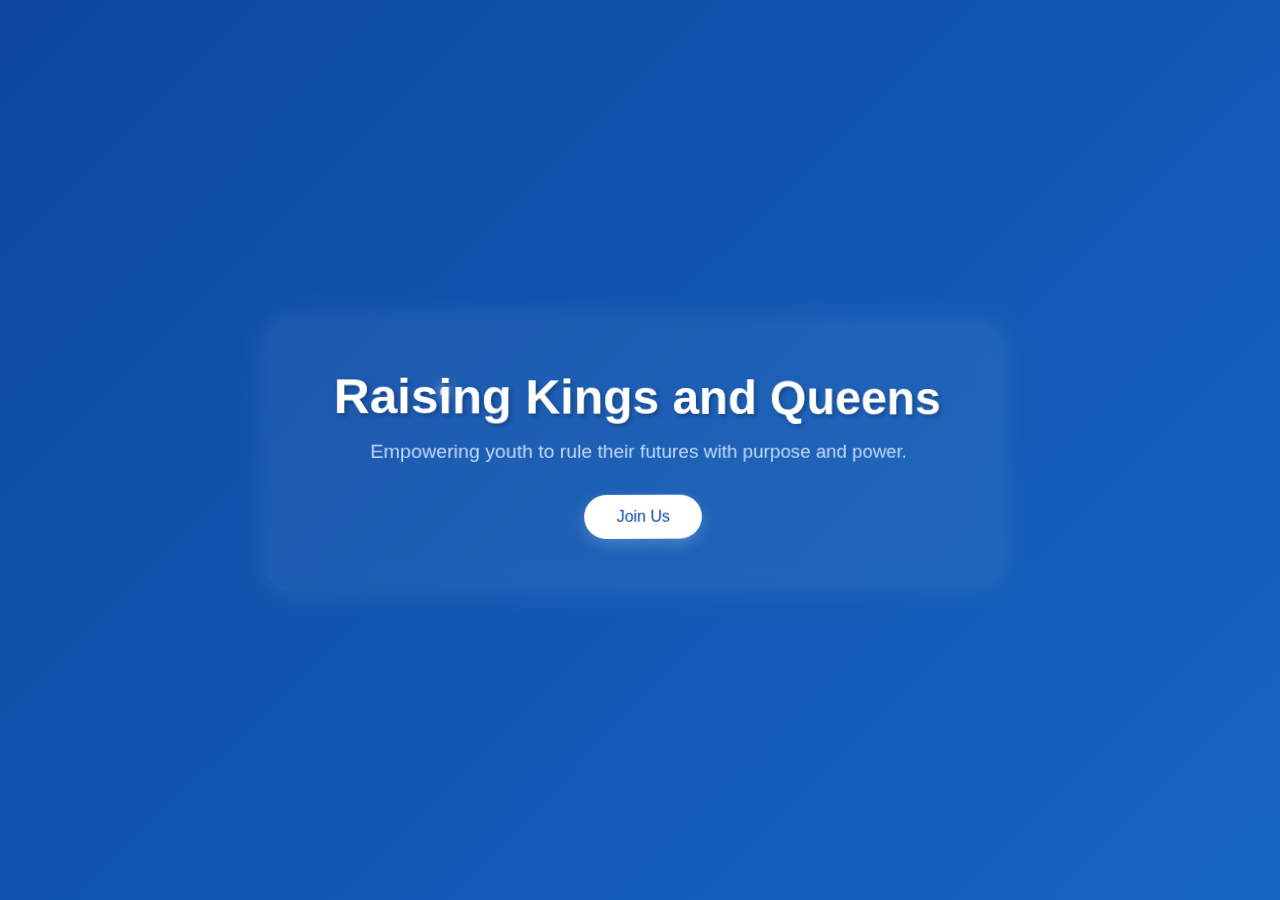
<file: index.html>
<!DOCTYPE html>
<html lang="en">
<head>
  <meta charset="UTF-8" />
  <meta name="viewport" content="width=device-width, initial-scale=1.0" />
  <title>KQYC | Empowering Youth</title>
  <link rel="stylesheet" href="index.css" />
  <script defer src="index.js"></script>
</head>
<body>

  <section id="intro-block">
    <div class="intro-content">
      <h1>Raising Kings and Queens</h1>
      <p class="tagline">Empowering youth to rule their futures with purpose and power.</p>
      <a href="home.html" class="join-button">Join Us</a>
    </div>
  </section>

</body>
</html>
</file>
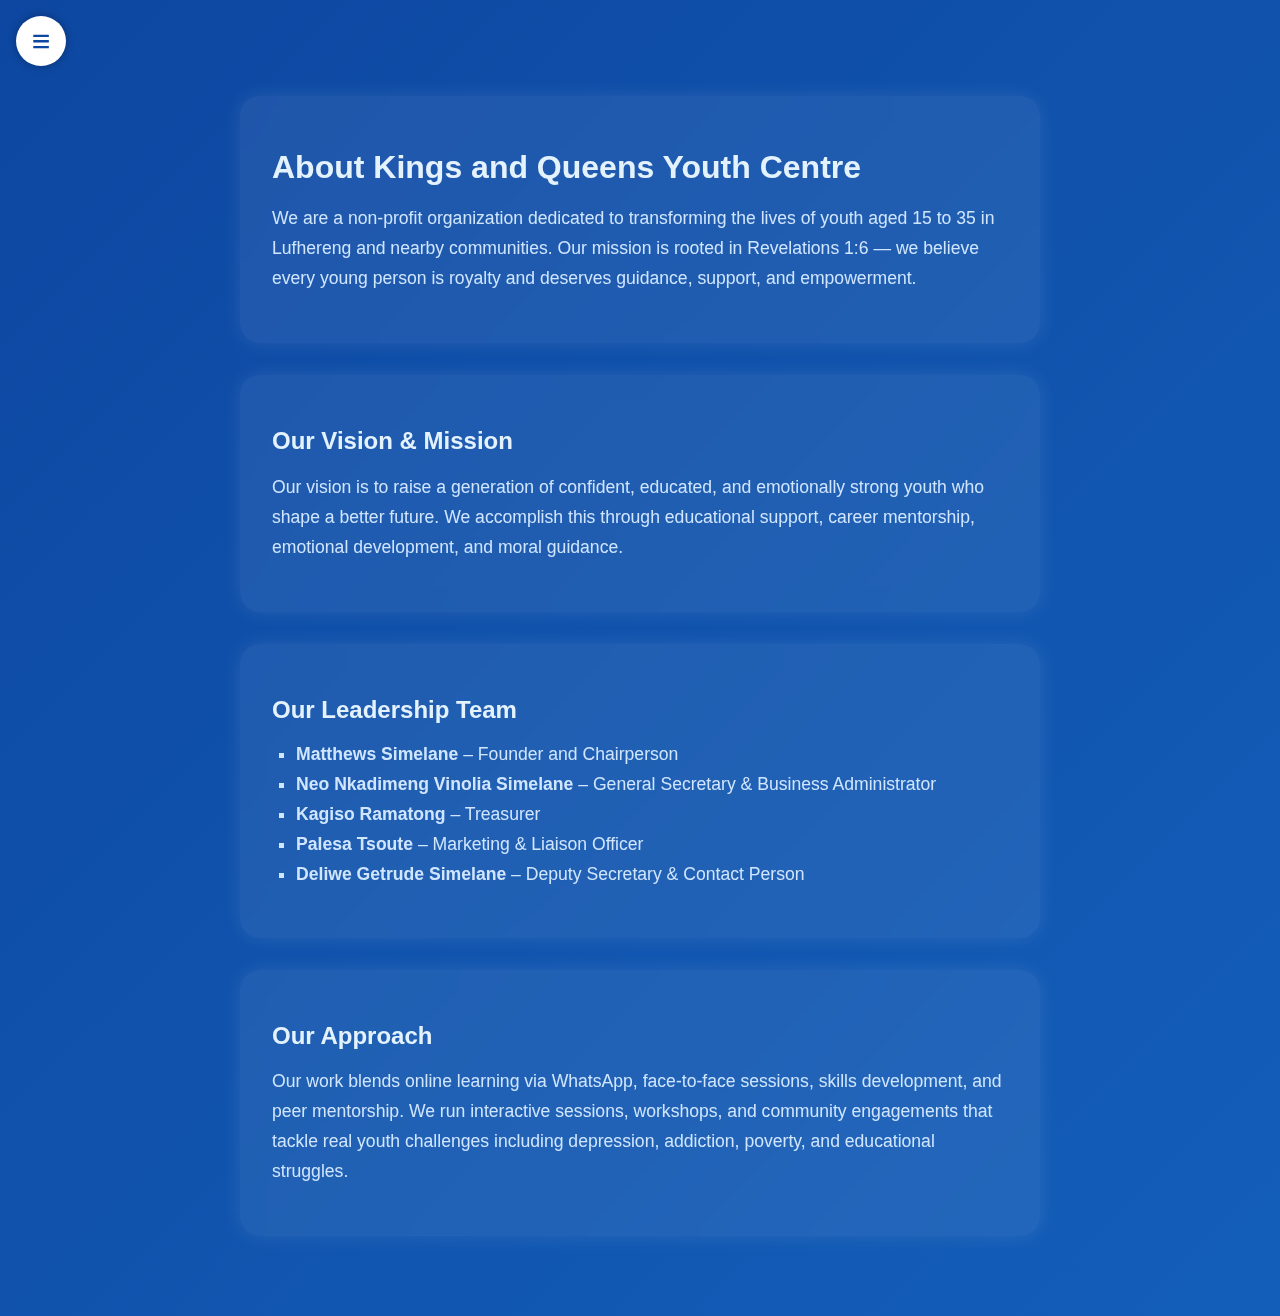
<file: about.html>
<!DOCTYPE html>
<html lang="en">
<head>
  <meta charset="UTF-8" />
  <meta name="viewport" content="width=device-width, initial-scale=1.0" />
  <title>KQYC | About Us</title>
  <link rel="stylesheet" href="about.css" />
  <script defer src="about.js"></script>
</head>
<body>
  <!-- Hamburger Menu (≡) -->
  <nav class="menu-toggle" id="menuToggle">&#x2261;</nav>

  <!-- Side Menu -->
  <div class="side-menu" id="sideMenu">
    <a href="home.html">Home</a>
    <a href="about.html">About Us</a>
    <a href="volunteer.html">Volunteer</a>
    <a href="contact.html">Contact Us</a>
  </div>

  <!-- Page Content -->
  <main class="about-container">
    <section class="about-intro">
      <h1>About Kings and Queens Youth Centre</h1>
      <p>
        We are a non-profit organization dedicated to transforming the lives of youth aged 15 to 35 in Lufhereng and nearby communities.
        Our mission is rooted in Revelations 1:6 — we believe every young person is royalty and deserves guidance, support, and empowerment.
      </p>
    </section>

    <section class="about-values">
      <h2>Our Vision & Mission</h2>
      <p>
        Our vision is to raise a generation of confident, educated, and emotionally strong youth who shape a better future. 
        We accomplish this through educational support, career mentorship, emotional development, and moral guidance.
      </p>
    </section>

    <section class="about-team">
      <h2>Our Leadership Team</h2>
      <ul>
        <li><strong>Matthews Simelane</strong> – Founder and Chairperson</li>
        <li><strong>Neo Nkadimeng Vinolia Simelane</strong> – General Secretary & Business Administrator</li>
        <li><strong>Kagiso Ramatong</strong> – Treasurer</li>
        <li><strong>Palesa Tsoute</strong> – Marketing & Liaison Officer</li>
        <li><strong>Deliwe Getrude Simelane</strong> – Deputy Secretary & Contact Person</li>
      </ul>
    </section>

    <section class="about-structure">
      <h2>Our Approach</h2>
      <p>
        Our work blends online learning via WhatsApp, face-to-face sessions, skills development, and peer mentorship. 
        We run interactive sessions, workshops, and community engagements that tackle real youth challenges including depression, addiction, poverty, and educational struggles.
      </p>
    </section>
  </main>
</body>
</html>
</file>
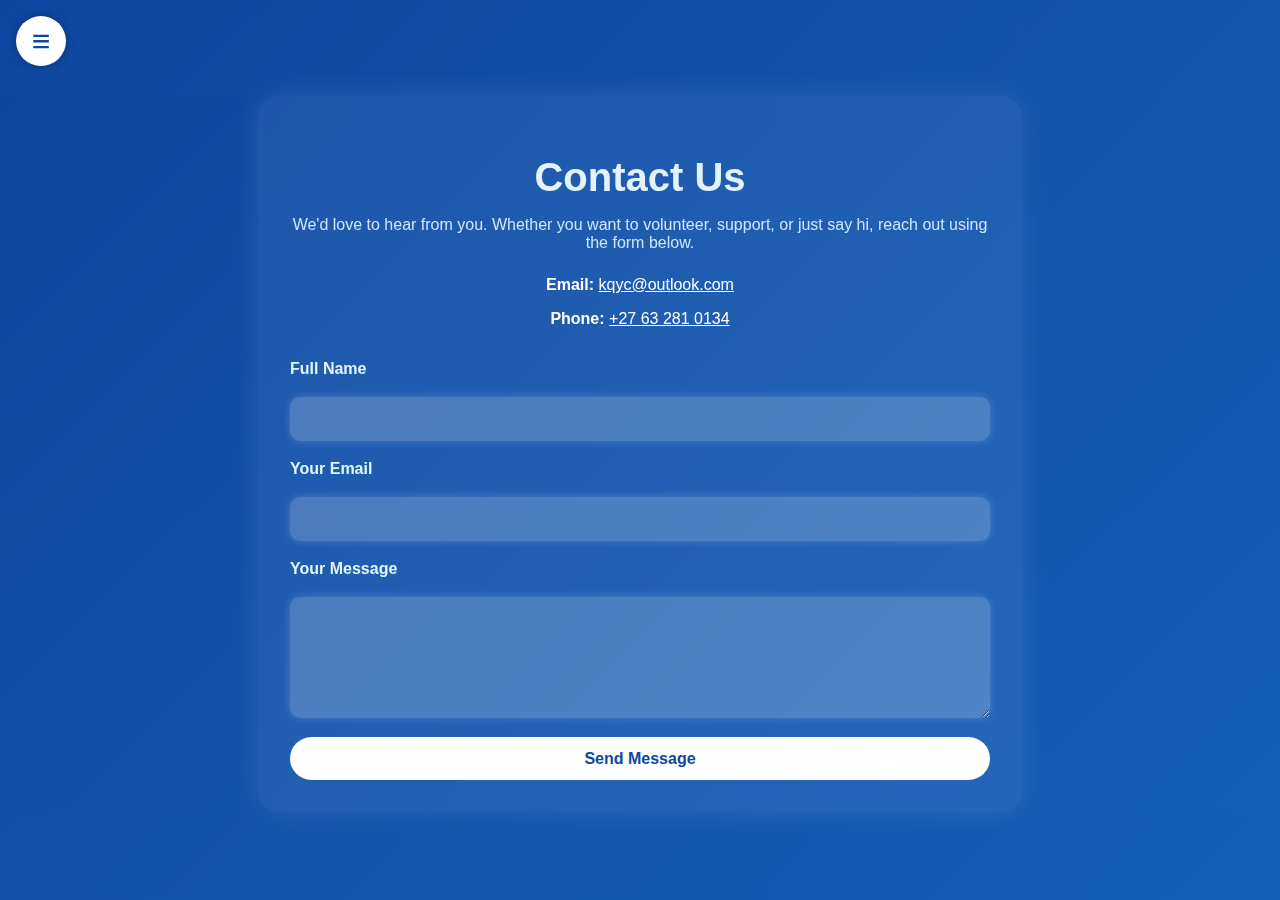
<file: contact.html>
<!DOCTYPE html>
<html lang="en">
<head>
  <meta charset="UTF-8" />
  <meta name="viewport" content="width=device-width, initial-scale=1.0" />
  <title>KQYC | Contact Us</title>
  <link rel="stylesheet" href="contact.css" />
  <script defer src="contact.js"></script>
</head>
<body>
  <!-- Hamburger Menu -->
  <nav class="menu-toggle" id="menuToggle">&#x2261;</nav>

  <!-- Side Menu -->
  <div class="side-menu" id="sideMenu">
    <a href="home.html">Home</a>
    <a href="about.html">About Us</a>
    <a href="volunteer.html">Volunteer</a>
    <a href="contact.html">Contact Us</a>
  </div>

  <!-- Contact Page Content -->
  <main class="contact-container">
    <h1>Contact Us</h1>
    <p class="info">
      We'd love to hear from you. Whether you want to volunteer, support, or just say hi, reach out using the form below.
    </p>

    <div class="contact-details">
      <p><strong>Email:</strong> <a href="mailto:kqyc@outlook.com">kqyc@outlook.com</a></p>
      <p><strong>Phone:</strong> <a href="tel:+27632810134">+27 63 281 0134</a></p>
    </div>

    <form id="contactForm" class="contact-form">
      <label for="name">Full Name</label>
      <input type="text" id="name" name="name" required />

      <label for="email">Your Email</label>
      <input type="email" id="email" name="email" required />

      <label for="message">Your Message</label>
      <textarea id="message" name="message" rows="5" required></textarea>

      <button type="submit">Send Message</button>
    </form>
  </main>
</body>
</html>
</file>
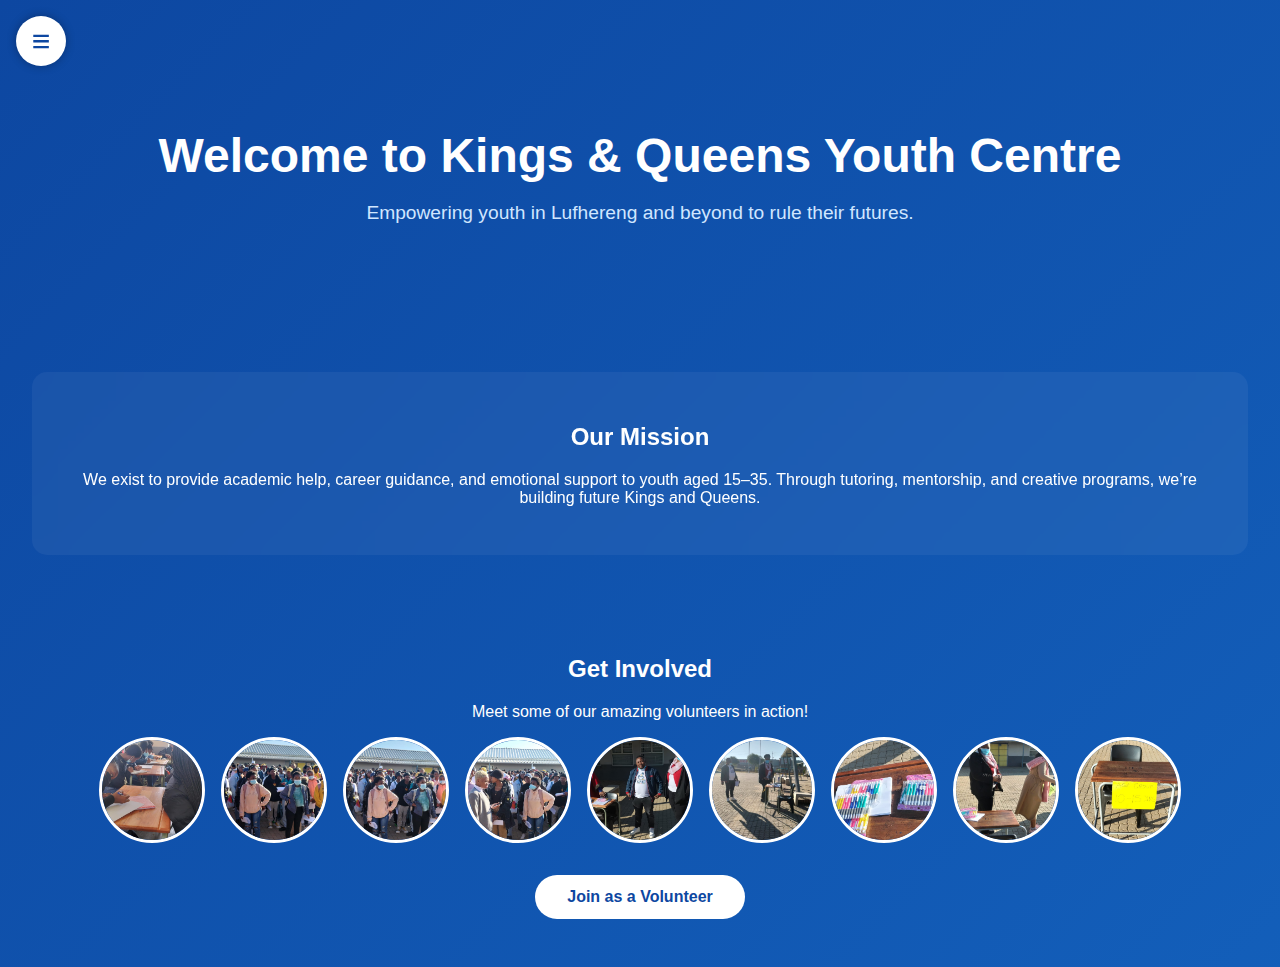
<file: home.html>
<!DOCTYPE html>
<html lang="en">
<head>
  <meta charset="UTF-8" />
  <meta name="viewport" content="width=device-width, initial-scale=1.0" />
  <title>KQYC | Home</title>
  <link rel="stylesheet" href="home.css" />
  <script defer src="home.js"></script>
</head>
<body>
  <!-- Hamburger Menu (≡) -->
  <nav class="menu-toggle" id="menuToggle">
    &#x2261;
  </nav>

  <!-- Animated Menu -->
  <div class="side-menu" id="sideMenu">
    <a href="home.html">Home</a>
    <a href="about.html">About Us</a>
    <a href="volunteer.html">Volunteer</a>
    <a href="contact.html">Contact Us</a>
  </div>

  <!-- Hero Section -->
  <header class="hero">
    <h1>Welcome to Kings & Queens Youth Centre</h1>
    <p>Empowering youth in Lufhereng and beyond to rule their futures.</p>
  </header>

  <!-- Section: Our Mission -->
  <section class="mission">
    <h2>Our Mission</h2>
    <p>
      We exist to provide academic help, career guidance, and emotional support to youth aged 15–35.
      Through tutoring, mentorship, and creative programs, we’re building future Kings and Queens.
    </p>
  </section>

  <!-- Section: Volunteer Preview -->
  <section class="volunteer-preview">
    <h2>Get Involved</h2>
    <p>Meet some of our amazing volunteers in action!</p>
    <div class="volunteer-gallery">
      <img src="Picture 1.jpg" alt="Volunteer 2" />
	  <img src="Picture 2.jpg" alt="Volunteer 2" />
	  <img src="Picture 3.jpg" alt="Volunteer 2" />
	  <img src="Picture 4.jpg" alt="Volunteer 2" />
	  <img src="Picture 5.jpg" alt="Volunteer 2" />
	  <img src="Picture 6.jpg" alt="Volunteer 2" />
	  <img src="Picture 7.jpg" alt="Volunteer 2" />
	  <img src="Picture 8.jpg" alt="Volunteer 2" />
	  <img src="Picture 9.jpg" alt="Volunteer 2" />
 
    </div>
    <a href="volunteer.html" class="volunteer-button">Join as a Volunteer</a>
  </section>
</body>
</html>
</file>
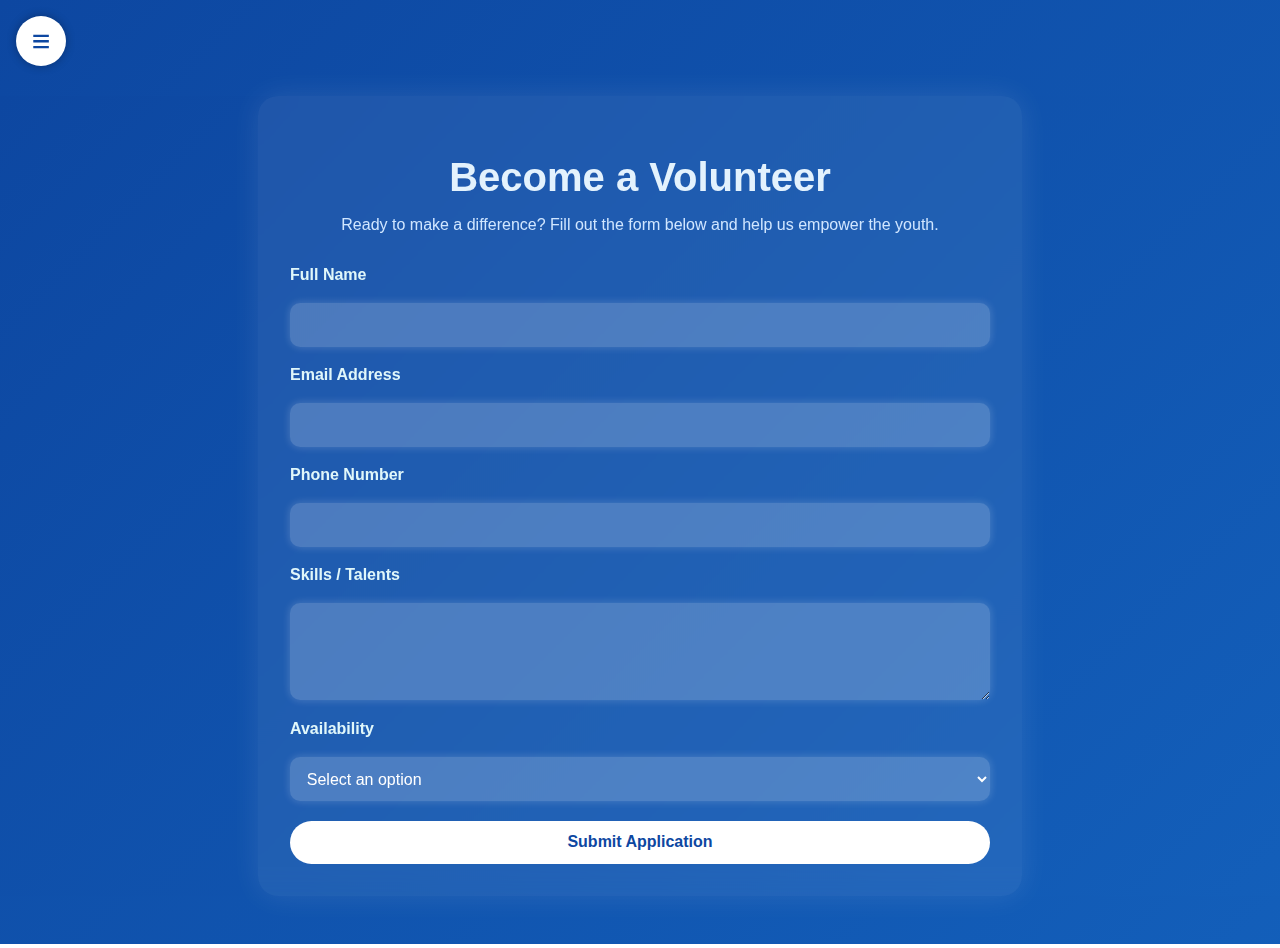
<file: volunteer.html>
<!DOCTYPE html>
<html lang="en">
<head>
  <meta charset="UTF-8" />
  <meta name="viewport" content="width=device-width, initial-scale=1.0" />
  <title>KQYC | Volunteer</title>
  <link rel="stylesheet" href="volunteer.css" />
  <script defer src="volunteer.js"></script>
</head>
<body>
  <!-- Hamburger Menu -->
  <nav class="menu-toggle" id="menuToggle">&#x2261;</nav>

  <!-- Side Menu -->
  <div class="side-menu" id="sideMenu">
    <a href="home.html">Home</a>
    <a href="about.html">About Us</a>
    <a href="volunteer.html">Volunteer</a>
    <a href="contact.html">Contact Us</a>
  </div>

  <!-- Volunteer Section -->
  <main class="volunteer-container">
    <h1>Become a Volunteer</h1>
    <p>
      Ready to make a difference? Fill out the form below and help us empower the youth.
    </p>

    <form id="volunteerForm" class="volunteer-form" action="https://formspree.io/f/yourFormID" method="POST">
      <label for="name">Full Name</label>
      <input type="text" id="name" name="name" required />

      <label for="email">Email Address</label>
      <input type="email" id="email" name="email" required />

      <label for="phone">Phone Number</label>
      <input type="tel" id="phone" name="phone" required />

      <label for="skills">Skills / Talents</label>
      <textarea id="skills" name="skills" rows="4" required></textarea>

      <label for="availability">Availability</label>
      <select id="availability" name="availability" required>
        <option value="">Select an option</option>
        <option value="weekdays">Weekdays</option>
        <option value="weekends">Weekends</option>
        <option value="both">Both</option>
      </select>

      <button type="submit">Submit Application</button>
    </form>
  </main>
</body>
</html>
</file>
<file: about.css>
/* Base Theme */
body, html {
  margin: 0;
  padding: 0;
  font-family: 'Segoe UI', sans-serif;
  background: linear-gradient(135deg, #0d47a1, #1976d2, #42a5f5);
  background-size: 400% 400%;
  animation: animateBG 18s ease infinite;
  color: white;
}

/* Background Flow */
@keyframes animateBG {
  0%, 100% { background-position: 0% 50%; }
  50% { background-position: 100% 50%; }
}

/* Menu Toggle */
.menu-toggle {
  position: fixed;
  top: 1rem;
  left: 1rem;
  font-size: 2rem;
  background: white;
  color: #0d47a1;
  border-radius: 50%;
  width: 50px;
  height: 50px;
  text-align: center;
  line-height: 50px;
  cursor: pointer;
  z-index: 1000;
  box-shadow: 0 0 10px rgba(0,0,0,0.3);
  transition: transform 0.2s ease;
}

.menu-toggle:hover {
  transform: scale(1.1);
}

/* Side Menu */
.side-menu {
  position: fixed;
  top: 0;
  left: -250px;
  height: 100%;
  width: 200px;
  background: rgba(255, 255, 255, 0.15);
  backdrop-filter: blur(12px);
  display: flex;
  flex-direction: column;
  padding-top: 5rem;
  transition: left 0.3s ease;
  z-index: 999;
}

.side-menu a {
  color: white;
  text-decoration: none;
  padding: 1rem;
  border-bottom: 1px solid rgba(255,255,255,0.1);
  transition: background 0.3s ease;
}

.side-menu a:hover {
  background: rgba(255,255,255,0.1);
}

/* About Content */
.about-container {
  padding: 6rem 2rem 3rem;
  max-width: 800px;
  margin: 0 auto;
  animation: slideFade 1.5s ease-in-out;
}

@keyframes slideFade {
  from { transform: translateY(30px); opacity: 0; }
  to { transform: translateY(0); opacity: 1; }
}

.about-container section {
  background: rgba(255, 255, 255, 0.07);
  border-radius: 20px;
  padding: 2rem;
  margin-bottom: 2rem;
  backdrop-filter: blur(10px);
  box-shadow: 0 0 20px rgba(255,255,255,0.1);
}

h1, h2 {
  margin-bottom: 1rem;
  color: #e3f2fd;
}

p, li {
  font-size: 1.1rem;
  line-height: 1.7;
  color: #d0e6ff;
}

ul {
  list-style: square;
  padding-left: 1.5rem;
}
</file>
<file: contact.css>
body, html {
  margin: 0;
  padding: 0;
  font-family: 'Segoe UI', sans-serif;
  background: linear-gradient(135deg, #0d47a1, #1976d2, #42a5f5);
  background-size: 400% 400%;
  animation: flow 20s ease infinite;
  color: white;
}

@keyframes flow {
  0%, 100% { background-position: 0% 50%; }
  50% { background-position: 100% 50%; }
}

/* Menu Toggle */
.menu-toggle {
  position: fixed;
  top: 1rem;
  left: 1rem;
  font-size: 2rem;
  background: white;
  color: #0d47a1;
  border-radius: 50%;
  width: 50px;
  height: 50px;
  text-align: center;
  line-height: 50px;
  cursor: pointer;
  z-index: 1000;
  box-shadow: 0 0 10px rgba(0,0,0,0.3);
  transition: transform 0.2s ease;
}
.menu-toggle:hover {
  transform: scale(1.1);
}

/* Side Menu */
.side-menu {
  position: fixed;
  top: 0;
  left: -250px;
  height: 100%;
  width: 200px;
  background: rgba(255, 255, 255, 0.15);
  backdrop-filter: blur(12px);
  display: flex;
  flex-direction: column;
  padding-top: 5rem;
  transition: left 0.3s ease;
  z-index: 999;
}
.side-menu a {
  color: white;
  text-decoration: none;
  padding: 1rem;
  border-bottom: 1px solid rgba(255,255,255,0.1);
  transition: background 0.3s ease;
}
.side-menu a:hover {
  background: rgba(255,255,255,0.1);
}

/* Contact Page Styles */
.contact-container {
  max-width: 700px;
  margin: 6rem auto 3rem;
  padding: 2rem;
  background: rgba(255,255,255,0.07);
  backdrop-filter: blur(12px);
  border-radius: 20px;
  animation: fadeUp 1.5s ease;
  box-shadow: 0 0 30px rgba(255,255,255,0.1);
}

@keyframes fadeUp {
  from { transform: translateY(30px); opacity: 0; }
  to { transform: translateY(0); opacity: 1; }
}

h1 {
  text-align: center;
  font-size: 2.5rem;
  color: #e3f2fd;
  margin-bottom: 0.5rem;
}

.info {
  text-align: center;
  margin-bottom: 1.5rem;
  color: #d0e6ff;
}

.contact-details {
  text-align: center;
  margin-bottom: 2rem;
}

.contact-details a {
  color: #fff;
  text-decoration: underline;
}

.contact-form {
  display: flex;
  flex-direction: column;
  gap: 1.2rem;
}

label {
  font-weight: bold;
  color: #e0f7fa;
}

input, textarea {
  padding: 0.8rem;
  border: none;
  border-radius: 10px;
  font-size: 1rem;
  background: rgba(255, 255, 255, 0.2);
  color: white;
  outline: none;
  box-shadow: 0 0 8px rgba(255,255,255,0.2);
  transition: all 0.3s ease;
}
input:focus, textarea:focus {
  background: rgba(255, 255, 255, 0.3);
  box-shadow: 0 0 12px white;
}

button {
  padding: 0.8rem 2rem;
  font-size: 1rem;
  background: white;
  color: #0d47a1;
  border: none;
  border-radius: 40px;
  cursor: pointer;
  font-weight: bold;
  transition: transform 0.3s ease, background 0.3s ease;
}
button:hover {
  background: #bbdefb;
  transform: scale(1.05);
}
</file>
<file: home.css>
/* Theme base */
body, html {
  margin: 0;
  padding: 0;
  font-family: 'Segoe UI', sans-serif;
  background: linear-gradient(135deg, #0d47a1, #1976d2, #42a5f5);
  background-size: 400% 400%;
  animation: backgroundWave 20s ease infinite;
  color: white;
}

/* Animated background */
@keyframes backgroundWave {
  0%, 100% { background-position: 0% 50%; }
  50% { background-position: 100% 50%; }
}

.hero {
  text-align: center;
  padding: 6rem 2rem;
  animation: fadeSlide 2s ease;
}

.hero h1 {
  font-size: 3rem;
  margin-bottom: 1rem;
}

.hero p {
  font-size: 1.2rem;
  color: #d0e6ff;
}

@keyframes fadeSlide {
  from { opacity: 0; transform: translateY(-20px); }
  to { opacity: 1; transform: translateY(0); }
}

/* Mission section */
.mission {
  background: rgba(255,255,255,0.05);
  margin: 2rem;
  padding: 2rem;
  border-radius: 15px;
  backdrop-filter: blur(10px);
  text-align: center;
  animation: fadeSlide 3s ease;
}

/* Volunteer preview */
.volunteer-preview {
  text-align: center;
  padding: 3rem 2rem;
  animation: fadeSlide 4s ease;
}

.volunteer-gallery {
  display: flex;
  justify-content: center;
  gap: 1rem;
  flex-wrap: wrap;
  margin-top: 1rem;
}

.volunteer-gallery img {
  width: 100px;
  height: 100px;
  object-fit: cover;
  border-radius: 50%;
  border: 3px solid white;
  transition: transform 0.3s ease, box-shadow 0.3s ease;
}

.volunteer-gallery img:hover {
  transform: scale(1.1) rotate(3deg);
  box-shadow: 0 0 15px rgba(255, 255, 255, 0.7);
}

.volunteer-button {
  display: inline-block;
  margin-top: 2rem;
  padding: 0.8rem 2rem;
  background: white;
  color: #0d47a1;
  border-radius: 40px;
  font-weight: bold;
  text-decoration: none;
  transition: transform 0.3s ease, background 0.3s ease;
}

.volunteer-button:hover {
  background: #bbdefb;
  transform: scale(1.05);
}

/* Menu Toggle (≡) */
.menu-toggle {
  position: fixed;
  top: 1rem;
  left: 1rem;
  font-size: 2rem;
  background: white;
  color: #0d47a1;
  border-radius: 50%;
  width: 50px;
  height: 50px;
  text-align: center;
  line-height: 50px;
  cursor: pointer;
  z-index: 1000;
  box-shadow: 0 0 10px rgba(0,0,0,0.3);
  transition: transform 0.2s ease;
}

.menu-toggle:hover {
  transform: scale(1.1);
}

/* Side menu */
.side-menu {
  position: fixed;
  top: 0;
  left: -250px;
  height: 100%;
  width: 200px;
  background: rgba(255, 255, 255, 0.15);
  backdrop-filter: blur(12px);
  display: flex;
  flex-direction: column;
  padding-top: 5rem;
  transition: left 0.3s ease;
  z-index: 999;
}

.side-menu a {
  color: white;
  text-decoration: none;
  padding: 1rem;
  border-bottom: 1px solid rgba(255,255,255,0.1);
  transition: background 0.3s ease;
}

.side-menu a:hover {
  background: rgba(255,255,255,0.1);
}
</file>
<file: volunteer.css>
body, html {
  margin: 0;
  padding: 0;
  font-family: 'Segoe UI', sans-serif;
  background: linear-gradient(135deg, #0d47a1, #1976d2, #42a5f5);
  background-size: 400% 400%;
  animation: bgFlow 18s ease infinite;
  color: white;
}

@keyframes bgFlow {
  0%, 100% { background-position: 0% 50%; }
  50% { background-position: 100% 50%; }
}

/* Menu Toggle */
.menu-toggle {
  position: fixed;
  top: 1rem;
  left: 1rem;
  font-size: 2rem;
  background: white;
  color: #0d47a1;
  border-radius: 50%;
  width: 50px;
  height: 50px;
  text-align: center;
  line-height: 50px;
  cursor: pointer;
  z-index: 1000;
  box-shadow: 0 0 10px rgba(0,0,0,0.3);
  transition: transform 0.2s ease;
}
.menu-toggle:hover {
  transform: scale(1.1);
}

/* Side Menu */
.side-menu {
  position: fixed;
  top: 0;
  left: -250px;
  height: 100%;
  width: 200px;
  background: rgba(255, 255, 255, 0.15);
  backdrop-filter: blur(12px);
  display: flex;
  flex-direction: column;
  padding-top: 5rem;
  transition: left 0.3s ease;
  z-index: 999;
}
.side-menu a {
  color: white;
  text-decoration: none;
  padding: 1rem;
  border-bottom: 1px solid rgba(255,255,255,0.1);
  transition: background 0.3s ease;
}
.side-menu a:hover {
  background: rgba(255,255,255,0.1);
}

/* Main Volunteer Content */
.volunteer-container {
  max-width: 700px;
  margin: 6rem auto 3rem;
  padding: 2rem;
  background: rgba(255,255,255,0.07);
  backdrop-filter: blur(12px);
  border-radius: 20px;
  animation: fadeUp 1.5s ease;
  box-shadow: 0 0 30px rgba(255,255,255,0.1);
}

@keyframes fadeUp {
  from { transform: translateY(20px); opacity: 0; }
  to { transform: translateY(0); opacity: 1; }
}

h1 {
  text-align: center;
  font-size: 2.5rem;
  margin-bottom: 1rem;
  color: #e3f2fd;
}
p {
  text-align: center;
  margin-bottom: 2rem;
  color: #d0e6ff;
}

/* Form Styles */
.volunteer-form {
  display: flex;
  flex-direction: column;
  gap: 1.2rem;
}

label {
  font-weight: bold;
  color: #e0f7fa;
}

input, textarea, select {
  padding: 0.8rem;
  border: none;
  border-radius: 10px;
  font-size: 1rem;
  background: rgba(255, 255, 255, 0.2);
  color: white;
  outline: none;
  box-shadow: 0 0 8px rgba(255,255,255,0.2);
  transition: all 0.3s ease;
}
input:focus, textarea:focus, select:focus {
  background: rgba(255, 255, 255, 0.3);
  box-shadow: 0 0 12px white;
}

button {
  padding: 0.8rem 2rem;
  font-size: 1rem;
  background: white;
  color: #0d47a1;
  border: none;
  border-radius: 40px;
  cursor: pointer;
  font-weight: bold;
  transition: transform 0.3s ease, background 0.3s ease;
}
button:hover {
  background: #bbdefb;
  transform: scale(1.05);
}
</file>
<file: index.css>
/* Reset and base styling */
* {
  margin: 0;
  padding: 0;
  box-sizing: border-box;
}

body, html {
  height: 100%;
  font-family: 'Segoe UI', sans-serif;
  background: linear-gradient(135deg, #0d47a1, #1976d2, #42a5f5);
  background-size: 300% 300%;
  animation: gradientFlow 15s ease infinite;
  overflow: hidden;
}

/* Animated background */
@keyframes gradientFlow {
  0% { background-position: 0% 50%; }
  50% { background-position: 100% 50%; }
  100% { background-position: 0% 50%; }
}

#intro-block {
  display: flex;
  align-items: center;
  justify-content: center;
  height: 100%;
  text-align: center;
  color: white;
  perspective: 1000px;
}

.intro-content {
  background: rgba(255, 255, 255, 0.05);
  border-radius: 20px;
  padding: 3rem 4rem;
  box-shadow: 0 0 30px rgba(255, 255, 255, 0.1);
  backdrop-filter: blur(12px);
  animation: fadeIn 2s ease-out forwards, popIn 2s cubic-bezier(0.68, -0.55, 0.27, 1.55);
  transform-style: preserve-3d;
  transform: rotateY(0deg);
}

@keyframes fadeIn {
  from { opacity: 0; }
  to { opacity: 1; }
}

@keyframes popIn {
  0% { transform: scale(0.8) rotateY(-30deg); }
  100% { transform: scale(1) rotateY(0deg); }
}

h1 {
  font-size: 3rem;
  font-weight: bold;
  margin-bottom: 1rem;
  text-shadow: 2px 2px 4px rgba(0,0,0,0.3);
}

.tagline {
  font-size: 1.2rem;
  margin-bottom: 2rem;
  color: #d0e6ff;
  opacity: 0.9;
}

.join-button {
  display: inline-block;
  padding: 0.8rem 2rem;
  font-size: 1rem;
  background: white;
  color: #0d47a1;
  border: none;
  border-radius: 50px;
  cursor: pointer;
  transition: all 0.3s ease;
  box-shadow: 0 5px 15px rgba(255, 255, 255, 0.2);
  text-decoration: none;
}

.join-button:hover {
  background: #bbdefb;
  transform: scale(1.05) translateY(-2px);
  box-shadow: 0 10px 30px rgba(255, 255, 255, 0.4);
}
</file>
